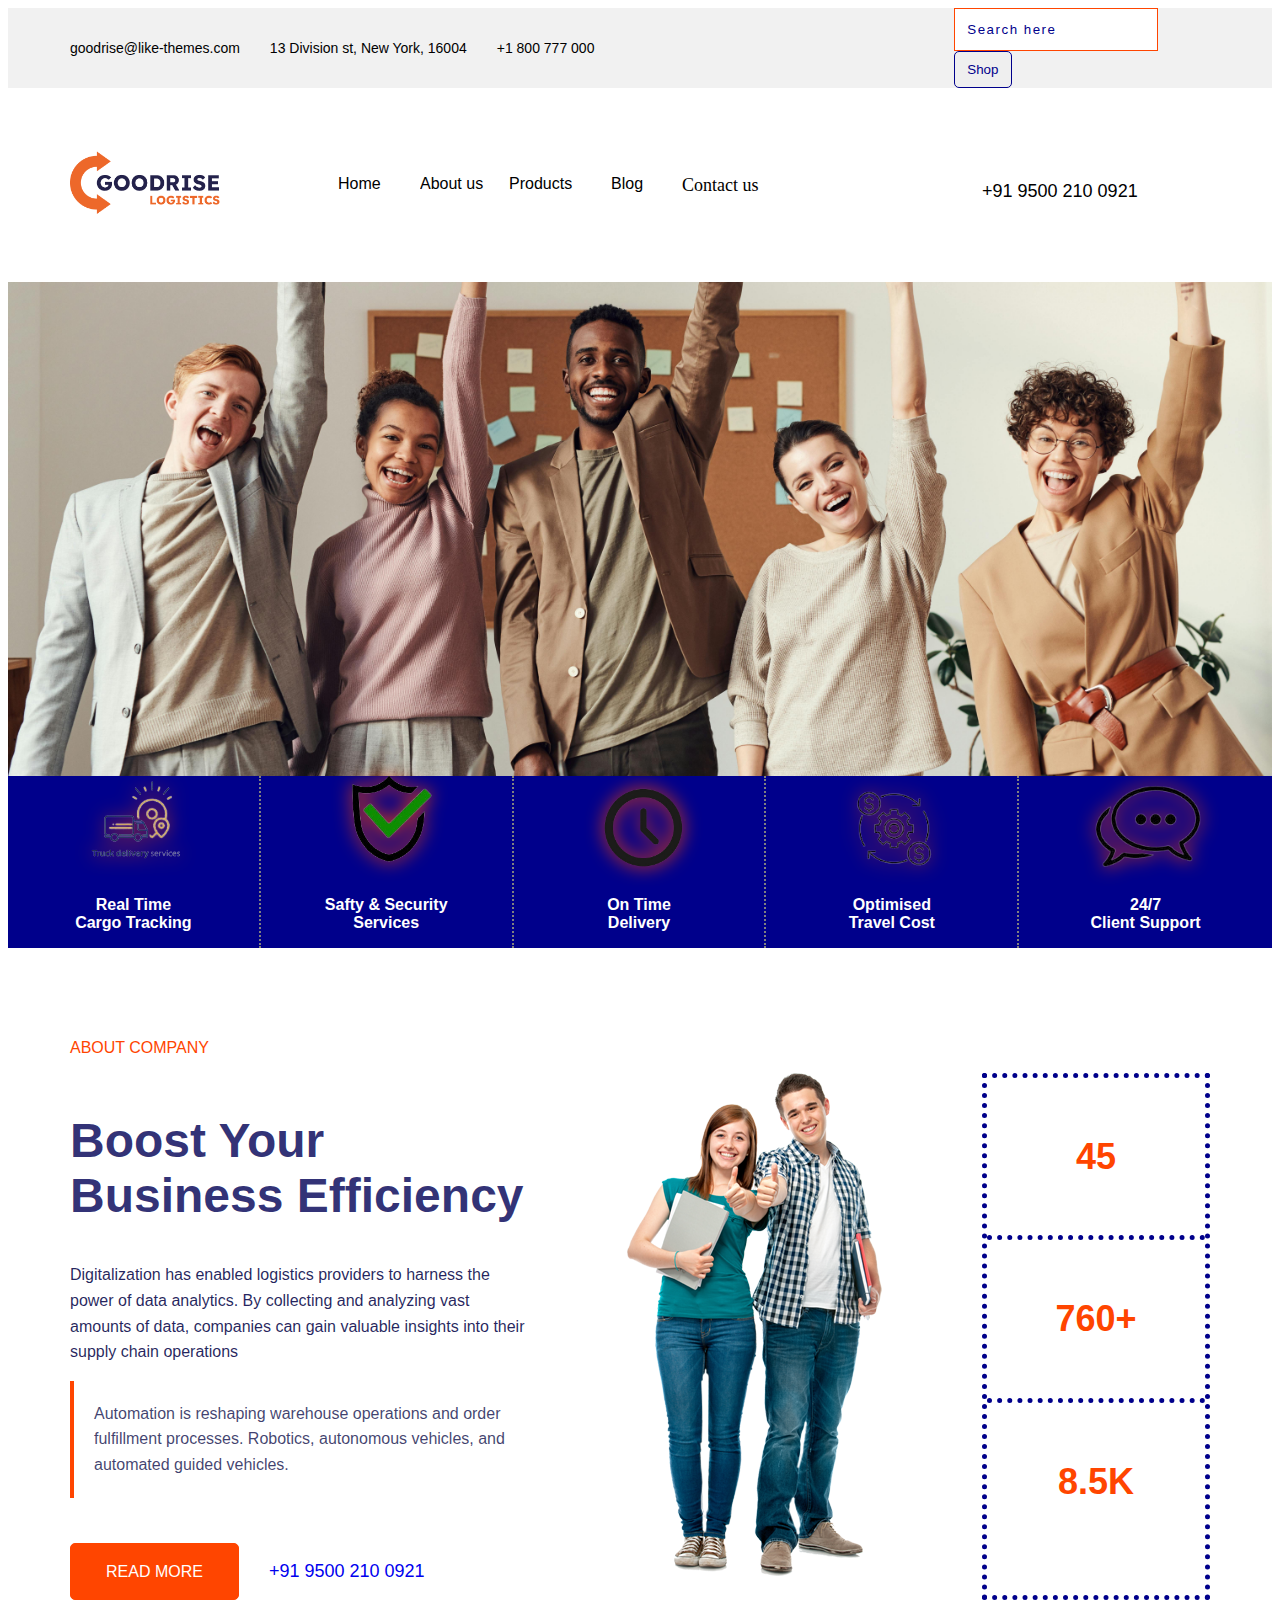
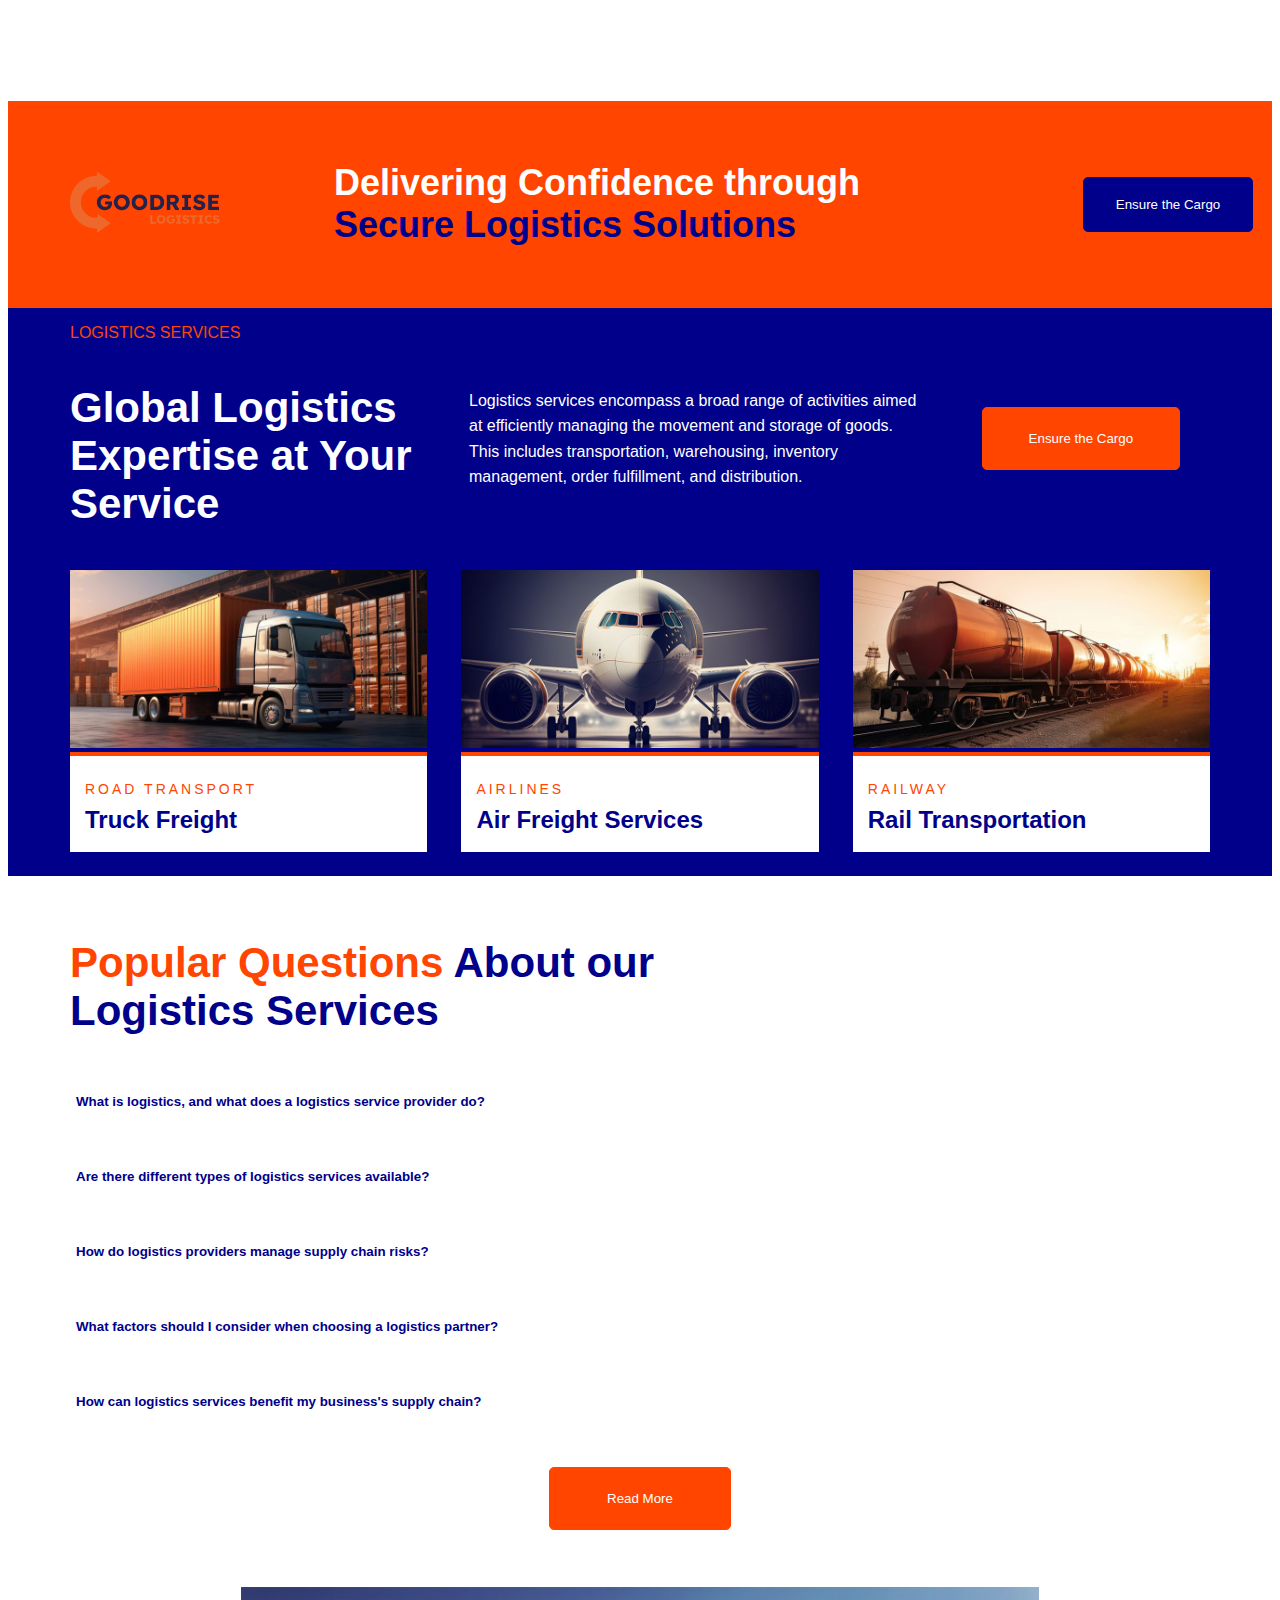
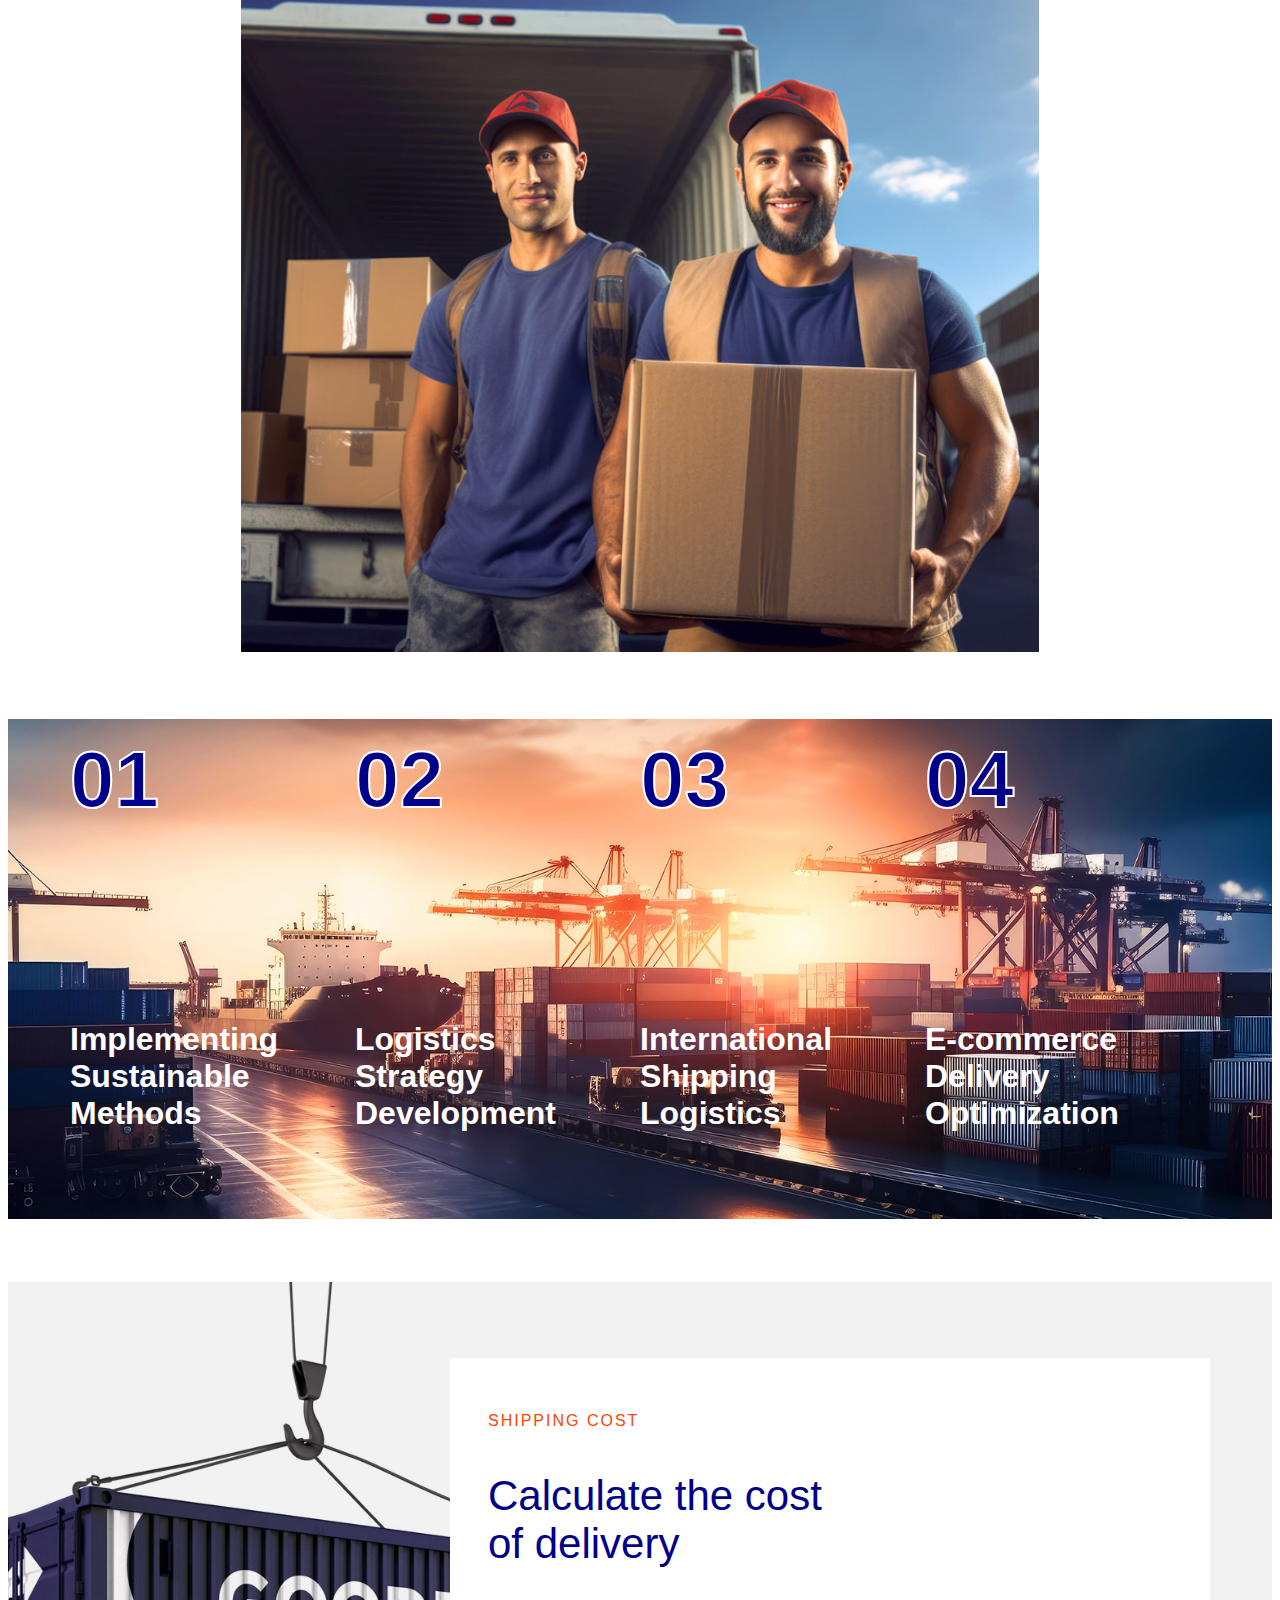
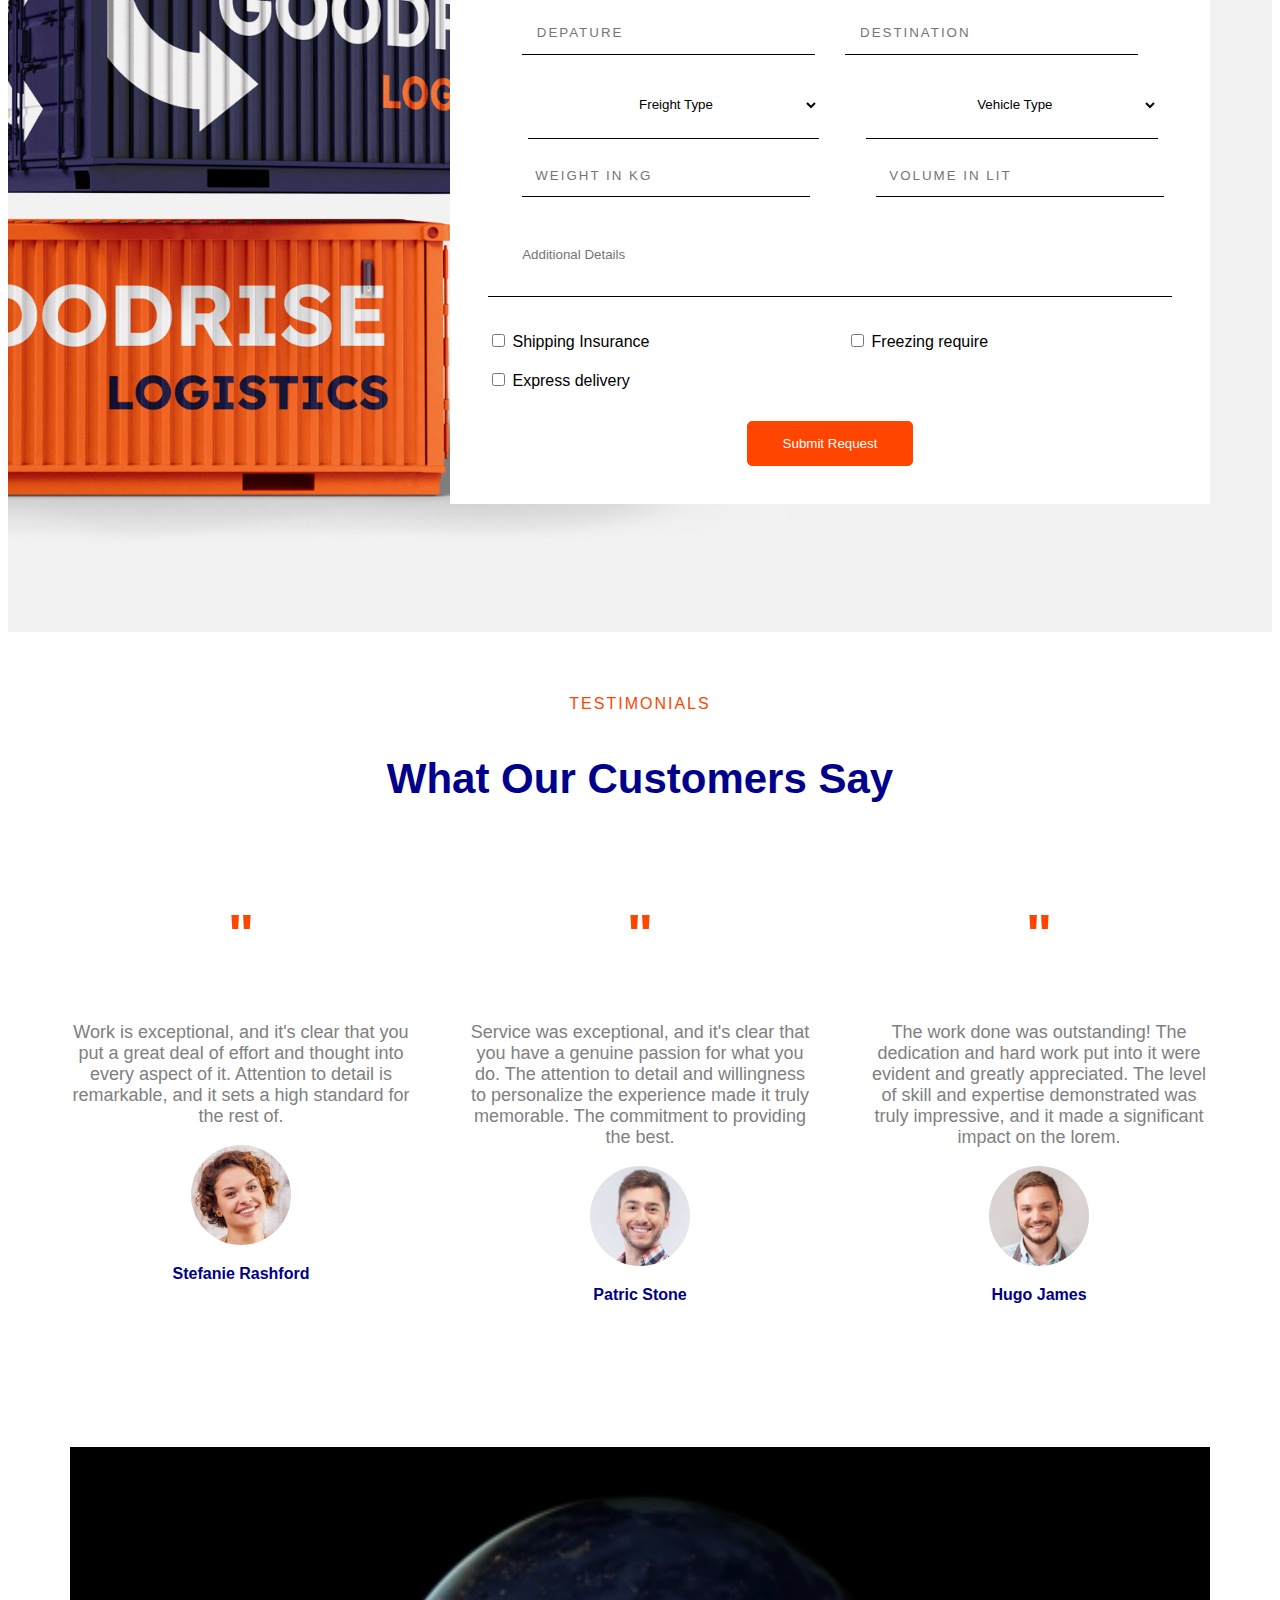
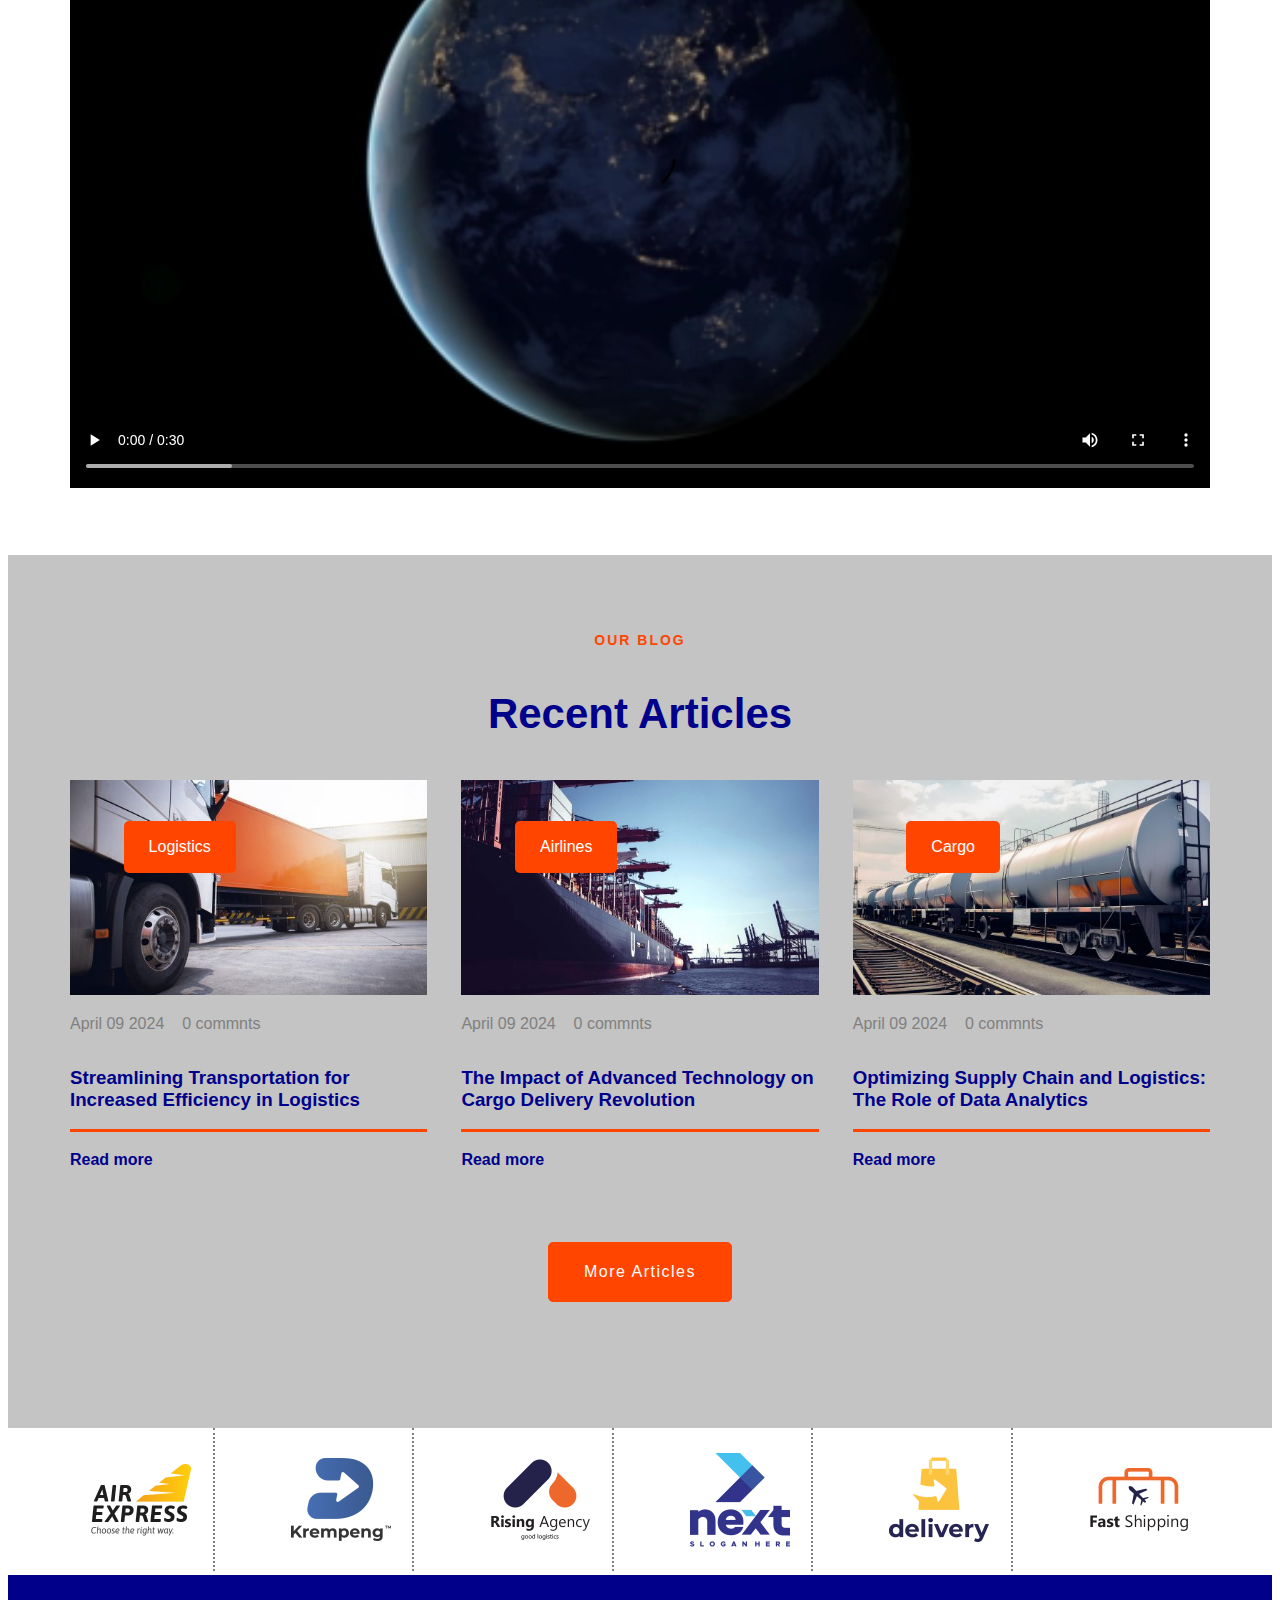
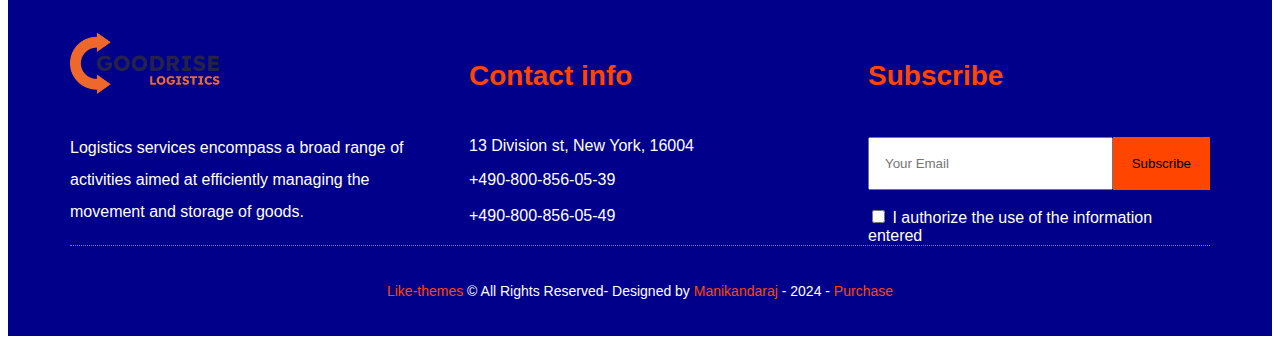
<file: proj 5 - Goods Arise/index.html>
<!DOCTYPE html>
<html lang="en">

<head>
    <meta charset="UTF-8">
    <meta name="viewport" content="width=device-width, initial-scale=1.0">
    <title>Good Arise</title>
    <!-- css linking -->
    <link rel="stylesheet" href="./Assest/css/home.css">
    <!-- fav icon -->
    <link rel="shortcut icon" href="./Assest/image/favicon/fav icon.png" type="image/x-icon">
    <!-- bootstrap link -->

</head>

<body>

    <!-- start of top nav links -->
    <div class="nav">
        <div class="container">
            <div class="nav-1">
                <div class="nav-1-inner-1">
                    <div class="nav-1-mail">
                        <a href="mailto:goodrise@like-themes.com">
                            <i class="fa-solid fa-envelope"></i>
                            goodrise@like-themes.com
                        </a>
                    </div>

                    <div class="nav-1-location">
                        <a href="https://www.google.com/maps" target="_blank">
                            <i class="fa-solid fa-location-pin"></i>
                            <span>13 Division st, New York, 16004 </span>
                        </a>
                    </div>

                    <div class="nav-1-phone">
                        <a href="tel:+1 800 777 000">
                            <i class="fa-solid fa-phone"></i>
                            <span>+1 800 777 000 </span>
                        </a>
                    </div>
                </div>

                <div class="nav-1-inner-2">
                    <div class="nav-1-icons">
                        <form action="">
                            <input type="search" placeholder="Search here">
                            <button type="submit" class="nav-1-submit">Shop</button>
                        </form>
                    </div>
                </div>
            </div>
        </div>
    </div>
    <!-- end of top nav links -->

    <!-- start of navbar and logo -->
    <!-- logo -->
    <div class="navbarandlogo">
        <div class="container">
            <div class="navbarandlogo-inner">
                <div class="logo">
                    <img src="./Assest/image/logo/logo.png" alt="">
                </div>

                <div class="navbar">
                    <div class="navbar-inner">
                        <button class="navbar-toggle" id="navbar-toggle">
                            <span class="toggle-icon"></span>
                            <span class="toggle-icon"></span>
                            <span class="toggle-icon"></span>
                        </button>
                        <ul class="navbar-menu" id="navbar-menu">
                            <li>
                                <select name="home" id="" class="home">
                                    <option value="" disabled selected><a href="#" class="nav-item">Home</a></option>
                                    <option value="Home 1"><a href="#">Home 1</a></option>
                                    <option value="Home 2"> <a href="#">Home 2</a></option>
                                    <option value="Home 3"> <a href="#">Home 3</a></option>
                                </select>
                            </li>
                
                            <li>
                                <select name="aboutus" id="" class="aboutus">
                                    <option value="" disabled selected><a href="#" class="nav-item">About us</a></option>
                                    <option value="About 1"><a href="#">About 1</a></option>
                                    <option value="About 2"> <a href="#">About 2</a></option>
                                    <option value="About 3"> <a href="#">About 3</a></option>
                                </select>
                            </li>
                
                            <li>
                                <select name="products" id="" class="products">
                                    <option value="" disabled selected><a href="#" class="nav-item">Products</a></option>
                                    <option value="products 1"><a href="#">Products 1</a></option>
                                    <option value="products 2"> <a href="#">Products 2</a></option>
                                    <option value="products 3"> <a href="#">Products 3</a></option>
                                </select>
                            </li>
                
                            <li>
                                <select name="blog" id="" class="blog1">
                                    <option value="" disabled selected><a href="#" class="nav-item">Blog</a></option>
                                    <option value="products 1"><a href="#">Blog 1</a></option>
                                    <option value="products 2"> <a href="#">Blog 2</a> </option>
                                    <option value="products 3"> <a href="#">Blog 3</a> </option>
                                </select>
                            </li>
                
                            <li>
                                <a href="#" class="nav-item">Contact us</a>
                            </li>
                        </ul>
                    </div>
                </div>
                

                <div class="navbar-contact">
                    <a href="tel:+91 9 500 210 09 21">+91 9500 210 0921</a>
                </div>
            </div>
        </div>
    </div>
    <!-- end of navbar and logo -->

    <!-- start of banner -->
    <div class="banner">
        <div class="container-fluid">
            <div class="banner-inner">
                <img src="./Assest/image/banner/banner3.jpg" alt="">

                <div class="banner-position">
                    <div class="banner-position-inner">
                        <div class="banner-position-inner-1 bor-right">
                            <img src="./Assest/image/banner/banner-tracking.png" alt="" class="">
                            <p>Real Time <br> Cargo Tracking</p>
                        </div>

                        <div class="banner-position-inner-1 bor-right">
                            <img src="./Assest/image/banner/banner-safety.png" alt="" class="">
                            <p>Safty & Security <br> Services</p>
                        </div>

                        <div class="banner-position-inner-1 bor-right">
                            <img src="./Assest/image/banner/banner-time.png" alt="" class="">
                            <p >On Time<br> Delivery</p>
                        </div>

                        <div class="banner-position-inner-1 bor-right">
                            <img src="./Assest/image/banner/banner-travelcost.png" alt="" class="">    
                            <p > Optimised   <br> Travel Cost</p>
                        </div>

                        <div class="banner-position-inner-1 banner-img-5">
                            <img src="./Assest/image/banner/banner-clientsupport.png" alt="">
                            <p > 24/7  <br> Client Support </p>
                        </div>

                       
                        
                    </div>
                </div>
            </div>
        </div>
    </div>
    <!-- end of banner -->

    <!-- start of About -->
    <div class="about">
        <div class="container">
            <p class="abt-title">About Company</p>
            <div class="about-inner">
                <div class="about-inner-1">
                    <h2 class="about-1-heading">Boost Your Business Efficiency</h2>
                    <p class="about-1-cont-1">Digitalization has enabled logistics providers to harness the power of
                        data analytics. By collecting and analyzing vast amounts of data, companies can gain valuable
                        insights into their supply chain operations</p>

                    <p class="about-1-cont-2">Automation is reshaping warehouse operations and order fulfillment
                        processes. Robotics, autonomous vehicles, and automated guided vehicles.</p>

                    <div class="abt-1-btn">
                        <button type="submit"> read more </button>
                        <p><a href="tel:+91 9 500 210 09 21">+91 9500 210 0921</a> </p>
                    </div>

                </div>

                <div class="about-inner-2">
                    <img src="./Assest/image/about/training-thumb.png" alt="">
                </div>

                <div class="about-inner-3">
                    <div class="abt-3-num1">
                        <p class="abt-num-1">45</p>
                    </div>

                    <div class="abt-3-num2">
                        <p class="abt-num-2">760+</p>
                    </div>

                    <div class="abt-3-num3">
                        <p class="abt-num-3">8.5K</p>
                    </div>
                </div>

            </div>
        </div>
    </div>
    <!-- end of About -->

    <!-- start of services -->
    <!-- service banner -->

    <div class="service-banner">
        <div class="container">
            <div class="service-banner-inner">
                <div class="service-banner-inner1">
                    <img src="./Assest/image/logo/logo.png" alt="">
                </div>

                <div class="service-banner-inner2">
                    <h3>Delivering Confidence through <br>
                        <span>Secure Logistics Solutions</span>
                    </h3>
                </div>

                <div class="service-banner-inner3">
                    <button type="submit" class="service-banner-btn">Ensure the Cargo</button>
                </div>

            </div>
        </div>
    </div>

    <!-- service -->
    <div class="service">
        <div class="container">
            <div class="service-inner">
                <div class="service-inner-1">
                    <p class="title">logistics services</p>
                    <h3>Global Logistics Expertise at Your Service</h3>
                </div>

                <div class="service-inner-2">
                    <p> Logistics services encompass a broad range of activities aimed at efficiently managing the
                        movement and storage of goods. This includes transportation, warehousing, inventory management,
                        order fulfillment, and distribution. </p>
                </div>

                <div class="service-inner-3">
                    <button type="submit" class="service-btn">Ensure the Cargo</button>
                </div>
            </div>
        </div>

        <div class="service-img">
            <div class="container">
                <div class="service-img-inner">
                    <div class="service-img-1">
                        <img src="./Assest/image/service/serv_01.jpg" alt="">

                        <div class="service-img-content">
                            <p>Road transport</p>
                            <a href="#">
                                <h3>truck freight</h3>
                            </a>
                        </div>
                    </div>

                    <div class="service-img-2">
                        <img src="./Assest/image/service/serv_02.jpg" alt="">

                        <div class="service-img-content">
                            <p>Airlines</p>
                            <a href="#">
                                <h3>air freight services</h3>
                            </a>
                        </div>
                    </div>

                    <div class="service-img-3">
                        <img src="./Assest/image/service/serv_03.jpg" alt="">

                        <div class="service-img-content">
                            <p>Railway</p>
                            <a href="#">
                                <h3>rail transportation</h3>
                            </a>
                        </div>
                    </div>
                </div>
            </div>
        </div>
    </div>
    <!-- end of services -->

    <!-- start of Logistics -->
    <div class="logistics">
        <div class="container">
            <div class="logistics-inner">
                <h3>
                    <span>Popular Questions</span> About our <br> Logistics Services
                </h3>

                <div class="logistics-qn">
                    <div class="question">
                        <button class="qn">
                            What is logistics, and what does a logistics service provider do?
                        </button>
                        <p class="ans">Sed tincidunt lacus risus, eget suscipit sapien feugiat ac. Maecenas vitae
                            accumsan odio, at venenatis libero. Suspendisse viverra placerat eros in <br> venenatis.</p>
                    </div>

                    <div class="question">
                        <button class="qn">
                            Are there different types of logistics services available?
                        </button>
                        <p class="ans">Sed tincidunt lacus risus, eget suscipit sapien feugiat ac. Maecenas vitae
                            accumsan odio, at venenatis libero. Suspendisse viverra placerat eros in <br> venenatis.</p>
                    </div>

                    <div class="question">
                        <button class="qn">
                            How do logistics providers manage supply chain risks?
                        </button>
                        <p class="ans">Sed tincidunt lacus risus, eget suscipit sapien feugiat ac. Maecenas vitae
                            accumsan odio, at venenatis libero. Suspendisse viverra placerat eros in <br> venenatis.</p>
                    </div>

                    <div class="question">
                        <button class="qn">
                            What factors should I consider when choosing a logistics partner?
                        </button>
                        <p class="ans">Sed tincidunt lacus risus, eget suscipit sapien feugiat ac. Maecenas vitae
                            accumsan odio, at venenatis libero. Suspendisse viverra placerat eros in <br> venenatis.</p>
                    </div>

                    <div class="question">
                        <button class="qn">
                            How can logistics services benefit my business's supply chain?
                        </button>
                        <p class="ans">Sed tincidunt lacus risus, eget suscipit sapien feugiat ac. Maecenas vitae
                            accumsan odio, at venenatis libero. Suspendisse viverra placerat eros in <br> venenatis.</p>
                    </div>


                </div>

                <div class="logistics-button">
                    <button type="submit" class="logistics-btn">Read More</button>
                </div>

                <div class="logistics-img">
                    <img src="./Assest/image/logistics/faq.jpg" alt="">
                </div>
            </div>
        </div>

        <!-- carousel -->
        <div class="logistics-carousel">
            <div class="container">
                <div class="logistics-caro-inner">
                    <div class="logistics-caro-inner-1">
                        <div class="logist-bg">
                            <div class="logist-inner-number">
                                <p>01</p>
                            </div>

                            <div class="logist-carousel-content">
                                <a href="#">
                                    <h4 class="lte-header">Implementing<br>Sustainable<br>Methods</h4>
                                </a>
                            </div>
                        </div>
                    </div>

                    <div class="logistics-caro-inner-2">
                        <div class="logist-inner-number">
                            <p>02</p>
                        </div>

                        <div class="logist-carousel-content">
                            <a href="#">
                                <h4 class="lte-header">Logistics<br>Strategy<br>Development</h4>
                            </a>
                        </div>
                    </div>

                    <div class="logistics-caro-inner-3">
                        <div class="logist-inner-number">
                            <p>03</p>
                        </div>

                        <div class="logist-carousel-content">
                            <a href="#">
                                <h4 class="lte-header">International<br>Shipping<br>Logistics</h4>
                            </a>
                        </div>
                    </div>

                    <div class="logistics-caro-inner-4">
                        <div class="logist-inner-number">
                            <p>04</p>
                        </div>

                        <div class="logist-carousel-content">
                            <a href="#">
                                <h4 class="lte-header">E-commerce<br>Delivery<br>Optimization</h4>
                            </a>
                        </div>
                    </div>
                </div>
            </div>
        </div>
    </div>
    <!-- end of Logistics -->

    <!-- start of cost -->
    <div class="cost">
        <div class="container">
            <div class="cost-inner">
                <div class="cost-inner-1"></div>
                <div class="cost-inner-2">
                    <div class="cost-inner-content">
                        <p class="title">shipping cost</p>
                        <h3>Calculate the cost <br>
                            of delivery</h3>
                        <div class="cost-form">
                            <form action="">
                                <div class="input-text-1">
                                    <input type="text" id="" placeholder="Depature">
                                    <input type="text" id="" placeholder="Destination">
                                </div>

                                <div class="select-option">
                                    <ul>
                                        <li>
                                            <select name="freight" id="" class="freight-type">
                                                <option value="Freight Type" selected><a href="#"
                                                        class="nav-item">Freight Type</a>
                                                </option>
                                                <option value="freight 1"><a href="#">freight 1</a></option>
                                                <option value="freight 2"> <a href="#">freight 2</a></option>
                                                <option value="freight 3"> <a href="#">freight 3</a></option>
                                            </select>
                                        </li>

                                        <li>
                                            <select name="vehicle" id="" class="vehicle-type">
                                                <option value="vehicle" selected><a href="#" class="nav-item">Vehicle
                                                        Type</a>
                                                </option>
                                                <option value="vehicle 1"><a href="#">Vehicle 1</a></option>
                                                <option value="vehicle 2"> <a href="#">Vehicle 2</a></option>
                                                <option value="vehicle 3"> <a href="#">Vehicle 3</a></option>
                                            </select>
                                        </li>
                                    </ul>


                                </div>

                                <div class="input-text-2">
                                    <input type="text" id="" placeholder="Weight in kg">
                                    <input type="text" id="" placeholder="Volume in lit">
                                </div>

                                <div class="input-text-3">
                                    <input type="text" id="" placeholder="Additional Details">
                                </div>

                                <div class="input-check">
                                    <div class="input-check-1">
                                        <input type="checkbox" name="shipping-ins" id="">
                                        <label for="shipping-ins">Shipping Insurance</label>
                                    </div>

                                    <div class="input-check-2">
                                        <input type="checkbox" name="freezing" id="">
                                        <label for="freezing">Freezing require</label>
                                    </div>

                                    <div class="input-check-3">
                                        <input type="checkbox" name="express" id="">
                                        <label for="express">Express delivery</label>
                                    </div>
                                </div>

                                <div class="cost-submit">
                                    <button type="submit" class="cost-submit-btn">Submit Request</button>
                                </div>

                            </form>
                        </div>
                    </div>
                </div>
            </div>


        </div>
    </div>
    <!-- end of cost -->


    <!--start of  Testimonials -->
    <div class="testimonials">
        <div class="container">
            <div class="testimonial-inner-1">
                <p class="title">Testimonials</p>
                <h3>What Our Customers Say</h3>
            </div>

            <div class="testimonial-inner-2">
                <div class="testimonial-content">
                    <div class="quote">
                        <p>"</p>
                    </div>

                    <div class="testi-cont-inner">
                        <p class="testi-cont">Work is exceptional, and it's clear that you put a great deal of effort
                            and thought into every aspect of it. Attention to detail is remarkable, and it sets a high
                            standard for the rest of.</p>
                        <div class="testi-cont-img">
                            <img src="./Assest/image/testimonial/testimonial-author-1.jpg" alt="">
                            <p class="testi-author"> Stefanie Rashford</p>
                        </div>
                    </div>
                </div>

                <div class="testimonial-content">
                    <div class="quote">
                        <p>"</p>
                    </div>

                    <div class="testi-cont-inner">
                        <p class="testi-cont">Service was exceptional, and it's clear that you have a genuine passion
                            for what you do. The attention to detail and willingness to personalize the experience made
                            it truly memorable. The commitment to providing the best.</p>
                        <div class="testi-cont-img">
                            <img src="./Assest/image/testimonial/testimonial-author-2.jpg" alt="">
                            <p class="testi-author">Patric Stone</p>
                        </div>
                    </div>
                </div>

                <div class="testimonial-content">
                    <div class="quote">
                        <p>"</p>
                    </div>

                    <div class="testi-cont-inner">
                        <p class="testi-cont">The work done was outstanding! The dedication and hard work put into it
                            were evident and greatly appreciated. The level of skill and expertise demonstrated was
                            truly impressive, and it made a significant impact on the lorem.</p>
                        <div class="testi-cont-img">
                            <img src="./Assest/image/testimonial/testimonial-author-3.jpg" alt="">
                            <p class="testi-author">Hugo James</p>
                        </div>
                    </div>
                </div>
            </div>
        </div>
    </div>
    <!-- end of Testimonials -->

    <!--start of video -->
    <div class="video">
        <div class="container">
            <div class="video-inner">
                <video src="./Assest/image/video/video.mp4" controls></video>
            </div>
        </div>
    </div>
    <!-- end of video -->

    <!-- start of blog -->
    <div class="blog">
        <div class="container">
            <div class="blog-inner">
                <div class="blog-inner-1">
                    <p class="title">our blog</p>
                    <h3>Recent Articles</h3>

                </div>

                <div class="blog-inner-2">
                    <div class="blog-img">
                        <img src="./Assest/image/blog/blog_01.jpg" alt="">
                        <div class="blog-position">
                            <p>Logistics</p>
                        </div>

                        <div class="blog-date-comm">
                            <p>April 09 2024</p>
                            <p>0 commnts</p>
                        </div>

                        <div class="blog-img-cont">
                            <h3> Streamlining Transportation for Increased Efficiency in Logistics </h3>
                        </div>

                        <div class="blog-read">
                            <p>Read more</p>
                        </div>
                    </div>

                    <div class="blog-img">
                        <img src="./Assest/image/blog/blog_02.jpg" alt="">
                        <div class="blog-position">
                            <p>Airlines</p>
                        </div>

                        <div class="blog-date-comm">
                            <p>April 09 2024</p>
                            <p>0 commnts</p>
                        </div>

                        <div class="blog-img-cont">
                            <h3>The Impact of Advanced Technology on Cargo Delivery Revolution </h3>
                        </div>

                        <div class="blog-read">
                            <p>Read more</p>
                        </div>
                    </div>

                    <div class="blog-img">
                        <img src="./Assest/image/blog/blog_03.jpg" alt="">
                        <div class="blog-position">
                            <p>Cargo</p>
                        </div>

                        <div class="blog-date-comm">
                            <p>April 09 2024</p>
                            <p>0 commnts</p>
                        </div>

                        <div class="blog-img-cont">
                            <h3> Optimizing Supply Chain and Logistics: The Role of Data Analytics </h3>
                        </div>

                        <div class="blog-read">
                            <p>Read more</p>
                        </div>
                    </div>
                </div>
                <div class="blog-submit">
                    <button type="submit" class="blog-submit-btn">More Articles</button>
                </div>
            </div>
        </div>
    </div>
    <!-- end of blog -->

    <!--start of footer -->
    <div class="footer">
        <div class="container">
            <div class="footer-inner">

                <div class="footer-1">
                    <div class="foo-img">
                        <a href=""><img src="./Assest/image/footer/logo_01.png" alt=""></a> 
                    </div>

                    <div class="foo-img">
                        <a href=""><img src="./Assest/image/footer/logo_02.png" alt=""></a> 
                    </div>

                    <div class="foo-img">
                        <a href=""><img src="./Assest/image/footer/logo_03.png" alt=""></a> 
                    </div> 

                    <div class="foo-img">
                        <a href=""><img src="./Assest/image/footer/logo_04.png" alt=""></a> 
                    </div>

                    <div class="foo-img">
                        <a href=""><img src="./Assest/image/footer/logo_05.png" alt=""></a> 
                    </div>

                    <div class="foo-img">
                     <a href=""><img src="./Assest/image/footer/logo_06.png" alt="" class="foo-img-6"></a> 
                    </div>

                </div>
            </div>
        </div>

        <div class="footer-2">
            <div class="container">
                <div class="footer-2-inner">
                    <div class="foo-2-logo">
                        <div class="foo-2-img">
                            <img src="./Assest/image/logo/logo.png" alt="">
                        </div>
                        <div class="foo-2-logo-cont">
                            <p>Logistics services encompass a broad range of activities aimed at efficiently managing
                                the movement and storage of goods.</p>
                        </div>
                    </div>

                    <div class="foo-2-contact">
                        <h3>
                            Contact info
                        </h3>

                        <p class="foo-addr"> 13 Division st, New York, 16004</p>
                        <a href="tel:+490-800-856-05-39" class="foo-link">+490-800-856-05-39</a> <br><br>
                        <a href="tel:+490-800-856-05-49" class="foo-link"> +490-800-856-05-49</a>
                    </div>

                    <div class="foo-2-subscribe">
                        <h3>Subscribe</h3>
                        <div class="foo-2-input-subs">
                         
                                <form action="" class="subs-form1">
                                    <input type="email" name="email-subs" id="" placeholder="Your Email" class="foo-2-input" required>
                                    <button type="submit" class="foo-subs" for="email-subs">Subscribe</button>
                                </form>
                         
                          
                            <form action="">
                                <input type="checkbox" name="authorise" id="" class="authorise-check"> 
                                <label for="authorise">I authorize the use of the information entered</label>
                            </form>
                        </div>                                             
                    </div>
                </div>

                <div class="copyrights">
                    <div class="copy-inner">
                        <p>
                          <span> Like-themes</span>  © All Rights Reserved- Designed by <span>Manikandaraj</span> - 2024 - <span>Purchase</span>	
                            </p>
                    </div>
                </div>
            </div>
        </div>
    </div>
    <!-- end of footer -->
    <!-- js file linking -->
    <script src="./Assest/js/home.js"></script>
</body>

</html>
</file>
<file: proj 5 - Goods Arise/Assest/css/home.css>
::selection {
    background-color: orangered;
    color: #fff;
}

.container {
    padding-right: 10px;
    padding-left: 10px;
    margin-right: auto;
    margin-left: auto;
}

@media (max-width: 575.98px) {
    .container {
        max-width: 100%;
    }
}


@media (min-width: 576px) and (max-width: 767.98px) {
    .container {
        max-width: 540px;
    }
}


@media (min-width: 768px) and (max-width: 991.98px) {
    .container {
        max-width: 720px;
    }
}


@media (min-width: 992px) and (max-width: 1199.98px) {
    .container {
        max-width: 960px;
    }
}


@media (min-width: 1200px) {
    .container {
        max-width: 1140px;
    }
}

body {
    font-family: sans-serif;
}

a {
    text-decoration: none !important;
}

img {
    object-fit: cover;
}

/* ================================================nav top===================================================== */
.nav {
    background-color: rgba(128, 128, 128, 0.11);
}

.nav-1 {
    display: grid;
    grid-template-columns: 6fr 2fr;
    gap: 10%;
    align-items: center;
    font-size: 14px;
}

.nav-1-inner-1 {
    display: flex;
    gap: 30px;
}

.nav-1-inner-1 a {
    color: black;
    transition: 0.4s ease-in-out;
}

.nav-1-inner-1 a:hover {
    color: orangered !important;
}

.nav-1-icons input {
    padding: 5%;
    border: 1px solid orangered;
}

.nav-1-icons input::placeholder {
    color: darkblue;
    letter-spacing: 1.5px;
}

.nav-1-icons button {
    padding: 4% 5%;
    color: darkblue;
    border: 1px solid darkblue;
    transition: 0.4s ease-in-out;
    cursor: pointer;
    border-radius: 5px;
}

.nav-1-icons button:hover {
    background-color: orangered;
    color: white;
}

@media only screen and (min-width:315px) and (max-width:576px) {
    .nav-1 {
        display: flex;
        flex-direction: column;
        align-items: normal;
        row-gap: 20px;
        padding-top: 5%;
        padding-bottom: 5%;
    }

    .nav-1-inner-1 {
        flex-direction: column;
        text-align: left;
    }

    .nav-1-icons form {
        display: flex;
        gap: 15px;
        /* justify-content: space-between; */
    }
}

@media only screen and (min-width:576px) and (max-width:768px) {
    .nav-1 {
        display: grid;
        grid-template-columns: 1fr 1fr;
        align-items: center;
        padding-top: 5%;
        padding-bottom: 5%;
        justify-content: space-between;
    }

    .nav-1-inner-1 {
        display: grid;
        grid-template-columns: 1fr;
        align-items: normal;
    }

    .nav-1-icons form {
        display: flex;
        gap: 15px;
        /* justify-content: space-between; */
    }

}

@media only screen and (min-width:768px) and (max-width:992px) {
    .nav-1 {
        display: grid;
        grid-template-columns: 2fr 1fr;
        align-items: center;
        gap: 0;
        padding-top: 5%;
        padding-bottom: 5%;
        justify-content: space-between;
    }

    .nav-1-inner-1 {
        display: grid;
        grid-template-columns: 1fr;
        align-items: normal;
    }

    .nav-1-icons form {
        display: flex;
        gap: 15px;
        /* justify-content: space-between; */
    }

}

@media only screen and (min-width:992px) and (max-width:1200px) {
    .nav-1 {
        display: grid;
        grid-template-columns: 5fr 2fr;
    }

}

/* =============================================Navbar=========================================== */
.navbarandlogo {
    margin-top: 5%;
}

.navbarandlogo-inner {
    display: grid;
    grid-template-columns: 1fr 3fr 1fr;
    align-items: center;
}

.logo img {
    width: 150px;
    max-width: 100%;
}


.navbar-inner ul li {
    list-style-type: none;
}

.navbar-inner ul li a {
    text-decoration: none;
    color: black;
}

.navbar-inner select {
    background-color: #fff;
    font-size: 16px;
    cursor: pointer;
    appearance: none;
    border: none;
    transition: 0.3s ease-in-out;
}

.navbar-inner select:hover {
    color: orangered;
}

.navbar-inner select option a {
    color: orangered !important;
    transition: 0.3s ease-in-out;
}

.navbar-inner select option a:hover {
    color: red !important;
}

.nav-item {
    font-size: 18px;
    font-weight: 401;
    font-family: 'Times New Roman', Times, serif;
    transition: 0.3s ease-in-out;
}

.nav-item:hover {
    color: orangered !important;
}

.navbar-contact {
    padding-top: 6%;
}

.navbar-contact a {
    color: black;
    font-family: sans-serif;
    font-size: 18px;
    transition: 0.4s ease-in-out;
}

.navbar-contact a:hover {
    color: orangered;
}



/* ****************************toggle button************************************ */
.navbar {
    position: relative;
}

.navbar-toggle {
    cursor: pointer;
}

.navbar-inner ul {
    display: flex;
    gap: 25px;
}

.navbar-menu {
    display: none !important;
}

@media only screen and (max-width: 768px) {

    .navbarandlogo-inner {
        display: grid;
        grid-template-columns: 1fr;
        align-items: center;
        gap: 5%;
    }

    .navbar-menu.open {
        display: flex !important;
        flex-direction: column;
        position: absolute;
        top: 75%;
        left: 0%;
        background-color: #fff;
        border: 1px solid #ccc;
        z-index: 1;
        border-radius: 5%;
        justify-content: center;
        align-items: center;
        padding-top: 5%;
        padding-bottom: 5%;
    }

    .navbar-menu.open ul {
        padding-top: 10%;
    }

    .navbar-menu.open li {
        width: 100%;
        padding-right: 25%;
        padding-top: 10%;
    }

    .navbar-toggle {
        display: block;
        padding: 3%;
    }

    .toggle-icon {
        display: block;
        width: 30px;
        height: 2px;
        background-color: #333;
        margin: 6px 0;
    }


    /* Rotate the toggle icon to an X */
    .navbar-toggle.open .toggle-icon:nth-child(1) {
        transform: rotate(-45deg) translate(-5px, 6px);
    }

    .navbar-toggle.open .toggle-icon:nth-child(2) {
        opacity: 0;
    }

    .navbar-toggle.open .toggle-icon:nth-child(3) {
        transform: rotate(45deg) translate(-5px, -6px);
    }
}



@media only screen and (min-width:768px) and (max-width:992px) {
    .navbar-toggle {
        display: none !important;
    }

    .navbarandlogo-inner {
        display: grid;
        grid-template-columns: 1fr;

    }

    .navbar-menu {
        display: flex !important;
    }

}

@media only screen and (min-width:992px) {

    .navbar-toggle {
        display: none !important;
    }

    .navbar-menu {
        display: flex !important;
    }
}

/* ============================================banner=================================================================== */

.banner {
    margin-top: 5%;
}

.banner-inner img {
    width: 100%;
    height: 500px;
}

.banner-position-inner {
    display: grid;
    grid-template-columns: 1fr 1fr 1fr 1fr 1fr;
    align-items: center;
    text-align: center;
    background-color: darkblue;
}

.banner-inner {
    position: relative;
}

.banner-position {
    position: absolute;
    top: 98%;
    width: 100%;
}

.banner-position-inner img {
    width: 150px;
    height: 100px;
    max-width: 100%;
    padding-left: 5px;
    /* filter: sepia(100%) hue-rotate(20deg); */
    filter: drop-shadow(0 0 0.55rem orangered);
}

.banner-position-inner-1 p {
    color: white;
    font-weight: bold;
}

.bor-right {
    border-right: 2px dotted gray;
}

@media only screen and (min-width:315px) and (max-width:576px) {

    .banner {
        margin-top: 10%;
    }

    .banner-position-inner {
        display: grid;
        grid-template-columns: 1fr 1fr;
    }

    .banner-img-5 {
        width: 200% !important;
    }

}

@media only screen and (min-width:576px) and (max-width:768px) {}

@media only screen and (min-width:768px) and (max-width:992px) {}


/* =============================================About================================= */

.about {
    margin-top: 20%;
}

.about-inner {
    display: grid;
    grid-template-columns: 2fr 2fr 1fr;
}

.abt-title {
    color: orangered;
    text-transform: uppercase;
    font-size: 16px;
    font-family: sans-serif;
}

.about-1-heading {
    color: rgba(4, 4, 88, 0.824);
    font-size: 48px;
    font-family: sans-serif;
}

.about-1-cont-1 {
    color: rgba(6, 6, 73, 0.874);
    font: 13px;
    line-height: 1.6;
}

.about-1-cont-2 {
    color: rgba(2, 2, 65, 0.751);
    font-weight: 501;
    line-height: 1.6;
    padding: 20px;
    border-left: 4px solid orangered;
}

.abt-1-btn {
    display: flex;
    gap: 30px;
    margin-top: 10%;
}

.abt-1-btn button {
    padding: 15px 35px;
    background-color: orangered;
    border: 1px solid orangered;
    border-radius: 5px;
    color: white;
    text-transform: uppercase;
    font-size: 16px;
    cursor: pointer;
    transition: 0.4s ease-in-out;
}

.abt-1-btn button:hover {
    background-color: darkblue;
    border: 1px solid darkblue;
}

.about-inner-1 .abt-1-btn p {
    color: black !important;
    font-size: 18px !important;
    transition: 0.3s ease-in-out;

}

.about-inner-1 .abt-1-btn a {
    transition: 0.3s ease-in-out;
}

.about-inner-1 .abt-1-btn a:hover {
    color: orangered !important;
}

.about-inner-2 {
    text-align: center;
}

.about-inner-3 {
    text-align: center;
    border: 5px dotted darkblue;
    color: orangered;
    font-size: 36px;
    font-weight: bold;
}

.abt-3-num1 {
    border-bottom: 5px dotted darkblue;
    padding: 10%;
}

.abt-3-num2 {
    border-bottom: 5px dotted darkblue;
    padding: 10%;
}

.abt-3-num3 {
    padding: 10%;
}

@media only screen and (min-width:315px) and (max-width:576px) {



    .about {
        margin-top: 107%;
    }

    .about-inner {

        display: grid;
        grid-template-columns: 1fr;
    }

    .about-inner-3 {
        text-align: center;
    }

    .abt-1-btn {
        display: grid;
        text-align: center;
    }
}

@media only screen and (min-width:576px) and (max-width:768px) {

    .about {
        margin-top: 30%;
    }

    .about-inner {
        display: grid;
        grid-template-columns: 2fr 1fr;
        margin-top: 5%;
    }

    .abt-1-btn {
        display: grid;
        grid-template-columns: 1fr;
        text-align: center;
    }

    .about-inner-3 {
        display: grid;
        text-align: center;
    }
}

@media only screen and (min-width:768px) and (max-width:992px) {
    .abt-1-btn {
        display: grid;
        grid-template-columns: 1fr;
        text-align: center;
    }

}

/* =========================================service==================================================== */
.service-banner {
    margin-top: 8%;
    background-color: orangered;
    padding-top: 2%;
    padding-bottom: 2%;
}

.service-banner-inner {
    display: grid;
    grid-template-columns: 1fr 5fr 1fr;
    gap: 10%;
    align-items: center;
}

.service-banner-inner1 img {
    width: 150px;
}

.service-banner-inner2 h3 {
    font-size: 36px;
    color: white;
}

.service-banner-inner2 span {
    color: darkblue !important;
}

.service-banner-btn {
    padding: 15% 25%;
    white-space: nowrap;
    background-color: darkblue;
    color: white;
    border-radius: 5px;
    border: 1px solid darkblue;
    transition: 0.4s ease-in-out;
    cursor: pointer;
}

.service-banner-btn:hover {
    background-color: white;
    color: darkblue;
    border: 1px solid white;
}

.service {
    background-color: darkblue;
}

.service-inner {
    display: grid;
    grid-template-columns: 3fr 4fr 2fr;
    align-items: center;
    gap: 5%;
}

.service-inner-1 .title {
    color: orangered;
    text-transform: uppercase;
}

.service-inner-1 h3 {
    font-size: 42px;
    color: white;
}

.service-inner-2 p {
    font-size: 16px;
    color: white;
    line-height: 1.6;
}

.service-btn {
    padding: 10% 20%;
    white-space: nowrap;
    background-color: orangered;
    color: white;
    border-radius: 5px;
    border: 1px solid orangered;
    transition: 0.4s ease-in-out;
    cursor: pointer;
}

.service-btn:hover {
    background-color: white;
    color: darkblue;
    border: 1px solid white;
}

@media only screen and (min-width:315px) and (max-width:576px) {
    .service-banner-inner {
        display: grid;
        grid-template-columns: 1fr;
        gap: 0;
    }

    .service-banner-btn {
        padding: 6% 15%;
    }

    /* */
    .service-inner {
        display: grid;
        grid-template-columns: 1fr !important;
        gap: 0;
        padding-top: 5%;
        padding-bottom: 5%;
    }

    .service-btn {
        padding: 6% 15%;
    }

    /*  */

    .service-img-inner {
        display: grid !important;
        grid-template-columns: 1fr !important;
        gap: 0% !important;
    }
}

@media only screen and (min-width:576px) and (max-width:768px) {
    .service-banner-inner {
        display: grid;
        grid-template-columns: 1fr 2fr;
        gap: 0;
    }

    .service-banner-inner3 {
        text-align: center;
    }

    /* */
    .service-inner {
        display: grid;
        grid-template-columns: 1fr !important;
        gap: 0;
        padding-top: 5%;
        padding-bottom: 5%;
    }

    .service-btn {
        padding: 5% 15%
    }


    /*  */

    .service-img-inner {
        display: grid !important;
        grid-template-columns: 1fr !important;
        gap: 0% !important;
    }
}


@media only screen and (min-width:768px) and (max-width:992px) {
    .service-banner-inner {
        grid-template-columns: 1fr 5fr 3fr;
        gap: 5%;
    }

    /* */

    .service-inner {
        display: grid;
        grid-template-columns: 1fr 1fr !important;
        gap: 0;
        padding-top: 5%;
        padding-bottom: 5%;
    }
}

.service-img-inner {
    display: grid;
    grid-template-columns: 2fr 2fr 2fr;
    gap: 3%;

}

.service-img-1,
.service-img-2,
.service-img-3 {
    overflow: hidden;
    cursor: pointer;
}



.service-img-1 img,
.service-img-2 img,
.service-img-3 img {
    width: 100%;
    transition: 0.4s ease-in-out;
}

.service-img-1 img:hover,
.service-img-2 img:hover,
.service-img-3 img:hover {
    transform: scale(1.1);
}

.service-img-content {
    background-color: white;
    padding-top: 15px;
    border-top: 4px solid orangered;
}

.service-img-content p {
    color: orangered;
    text-transform: uppercase;
    letter-spacing: 3px;
    padding-left: 15px;
    margin-top: 10px;
    margin-bottom: -15px;
    font-size: 14px;
}

.service-img-content h3 {
    text-transform: capitalize;
    font-size: 24px;
    color: darkblue;
    padding-left: 15px;
    padding-bottom: 5%;
}

/* =============================================Logistics============================================ */

.logistics {
    margin-top: 5%;
}

.logistics-inner h3 {
    font-size: 42px;
    color: darkblue;
}

.logistics-inner h3 span {
    color: orangered;
}

.question {
    margin-top: 5%;
}

.logistics-qn .qn {
    color: darkblue;
    font-weight: bold;
    cursor: pointer;
    transition: 0.4s ease-in-out;
    border: none;
    background-color: white;
}

.logistics-qn .qn:hover {
    color: orangered;
}

.logistics-qn .ans {
    color: grey;
    display: none;
}

.logistics-qn .qn:focus+.ans {
    transition: 0.5s ease-in-out;
    display: block;
}

.logistics-button {
    margin-top: 5%;
    text-align: center;
}

.logistics-btn {
    padding: 2% 5%;
    white-space: nowrap;
    background-color: orangered;
    color: white;
    border-radius: 5px;
    border: 1px solid orangered;
    transition: 0.4s ease-in-out;
    cursor: pointer;
}

.logistics-btn:hover {
    background-color: darkblue;
    color: white;
    border: 1px solid white;
}

.logistics-img {
    margin-top: 5%;
    text-align: center;

}

.logistics-img img {
    width: 70%;
    max-width: 100%;
}

@media only screen and (min-width:315px) and (max-width:576px) {
    .logistics-inner br {
        display: none;
    }

    .logistics-img img {
        width: 100%;
        max-width: 100%;
    }

    /*  */
    .logistics-caro-inner {
        display: grid !important;
        grid-template-columns: 2fr 2fr !important;
        gap: 0;
    }

    .logist-inner-number {
        position: static !important;
    }

    .logist-carousel-content {
        position: static !important;
    }

    .logist-inner-number p {
        font-size: 36px !important;
        font-weight: 700 !important;
    }

    .logist-carousel-content h4 {
        font-size: 24px !important;
    }

}

@media only screen and (min-width:576px) and (max-width:768px) {

    /*  */
    .logistics-caro-inner {
        display: grid !important;
        grid-template-columns: 2fr 2fr !important;
        gap: 0;
    }

    .logist-inner-number {
        position: static !important;
    }

    .logist-carousel-content {
        position: static !important;
    }

    .logist-inner-number p {
        font-size: 36px !important;
        font-weight: 700 !important;
    }

    .logist-carousel-content h4 {
        font-size: 24px !important;
    }
}

@media only screen and (min-width:768px) and (max-width:992px) {
    .logist-inner-number {
        position: absolute !important;
        top: -6px !important;
    }

    .logist-inner-number p {
        font-size: 48px !important;
        font-weight: 700 !important;
    }

    .logist-carousel-content h4 {
        font-size: 24px !important;
    }
}

/* ************************************************************************** */

.logistics-carousel {
    margin-top: 5%;
}

.logistics-caro-inner {
    display: grid;
    grid-template-columns: 2fr 2fr 2fr 2fr;
    align-items: center;
}

.logist-inner-number p {
    font-size: 80px;
    color: darkblue;
    -webkit-text-stroke: 2px #ffffff;
    font-weight: 801;
}

.logistics-carousel {
    background-image: url(../image/logistics/promo_01.jpg);
    background-position: center;
    background-size: cover;
    height: 500px;
    background-repeat: no-repeat;
    margin-bottom: 5%;
}

.logistics-caro-inner-1,
.logistics-caro-inner-2,
.logistics-caro-inner-3,
.logistics-caro-inner-4 {
    position: relative;
    transition: 0.4s ease-in-out;
    /* background-color: blue; */
}

.logist-inner-number {
    position: absolute;
    top: -65px;
}

.logist-carousel-content {
    position: absolute;
    top: 260px;

}

/* .logist-bg {
    background-color: grey !important;
} */

.logist-carousel-content h4 {
    color: white;
    font-size: 32px;
    transition: 0.4s ease-in-out;

}

.logist-carousel-content h4:hover {
    color: orangered;
    font-size: 32px;

}


/* ========================cost================================================================== */

.cost {
    background-image: url(../image/cost/form-bg-1.jpg);
    margin-bottom: 5%;
    background-position: center;
    background-size: cover;
    background-repeat: no-repeat;
    height: 950px;
    max-width: 100%;
}

.cost .title {
    color: orangered;
    text-transform: uppercase;
    letter-spacing: 2px;
}

.cost-inner {
    display: grid;
    grid-template-columns: 1fr 2fr;
}

.cost-inner-2 {
    padding-top: 5%;
}

.cost-inner-content {
    padding: 5%;
    background-color: white;
    margin-top: 5%;
}

.cost-inner-content h3 {
    font-size: 42px;
    color: darkblue;
    font-weight: 501;
}

.cost-form .select-option ul {

    list-style: none;
    gap: 20%;
}

.cost-form select {
    background-color: white;
    border-bottom: 1px solid black;
    padding: 25px;
    border-top: none;
    border-right: none;
    border-left: none;
    cursor: pointer;
}


.input-text-1 {
    display: grid;
    grid-template-columns: 2fr 2fr;
    gap: 5%;
    padding-left: 5%;
    padding-right: 5%;
}

.input-text-1 input {
    border-bottom: 1px solid black;
    border-left: none;
    border-right: none;
    border-top: none;
    padding: 5%;
}

.input-text-1 input::placeholder {
    text-transform: uppercase;
    letter-spacing: 2px;
    padding-bottom: 5%;
}

input:focus {
    box-sizing: none;
    outline: none;
}

.cost-form .select-option ul {
    display: grid;
    grid-template-columns: 2fr 2fr;
    gap: 5%;
}

.cost-form .select-option .nav-item {
    color: grey;
}

.cost-form .select-option ul li select {
    padding-left: 35%;
    padding-right: 29%;
}

.input-text-2 {
    display: grid;
    grid-template-columns: 2fr 2fr;
    gap: 15%;
    padding-left: 5%;
    padding-right: 5%;
}

.input-text-2 input {
    border-bottom: 1px solid black;
    border-left: none;
    border-right: none;
    border-top: none;
    padding: 5%;
    width: 100%;
}

.input-text-2 input::placeholder {
    text-transform: uppercase;
    letter-spacing: 2px;

}

.input-text-3 {
    margin-top: 15px;
    width: 100%;
}

.input-text-3 input {
    border-bottom: 1px solid black;
    border-left: none;
    border-right: none;
    border-top: none;
    padding: 5%;
    max-width: 100%;
    width: 90%;
}

.input-check {
    margin-top: 5%;
    display: grid;
    grid-template-columns: 2fr 2fr;
    gap: 5%;
}

.input-check-3 {
    margin-top: 5%;
}

.cost-submit {
    margin-top: 5%;
    text-align: center;
}

.cost-submit-btn {
    padding: 2% 5%;
    background-color: orangered;
    color: white;
    border: 1px solid orangered;
    border-radius: 5px;
    transition: 0.4s ease-in-out;
    cursor: pointer;
}

.cost-submit-btn:hover {
    background-color: darkblue;
    border: 1px solid darkblue;
}

@media only screen and (min-width:315px) and (max-width:576px) {
    .cost-inner-content br {
        display: none;
    }

    .cost-inner {
        display: block;
    }

    .cost-inner-1 {
        display: none;
    }

    /*  */
    .input-text-1 {
        display: grid;
        grid-template-columns: 1fr !important;
    }

    .select-option ul {
        display: grid;
        grid-template-columns: 1fr !important;
        padding: 0 !important;
    }

    .input-text-2 {
        display: grid;
        grid-template-columns: 1fr !important;
    }

    .input-check {
        display: grid;
        grid-template-columns: 1fr !important;
    }

    .input-check-3 {
        margin-top: 0%;
    }

    .cost-submit {
        margin-top: 10%;
    }
}

@media only screen and (min-width:576px) and (max-width:768px) {

    .cost-form .select-option ul li {
        padding-left: 5%;
    }

    .cost-form .select-option ul li select {
        padding-left: 0%;
        padding-right: 0%;
        width: 95%;
    }

    /*  */
    .input-text-1 {
        display: grid;
        grid-template-columns: 1fr !important;
    }

    .select-option ul {
        display: grid;
        grid-template-columns: 1fr !important;
        padding: 0 !important;
    }

    .input-text-2 {
        display: grid;
        grid-template-columns: 1fr !important;
    }

    .input-text-2 input {
        width: 96%;
    }

    .input-check {
        display: grid;
        grid-template-columns: 1fr !important;
    }

    .input-check-3 {
        margin-top: 0%;
    }

    .cost-submit {
        margin-top: 10%;
    }
}

@media only screen and (min-width:768px) and (max-width:992px) {

    .cost-inner-2 {
        padding-top: 2%;
    }

    /*  */

    .cost-form .select-option ul li {
        padding-left: 5%;
    }

    .cost-form .select-option ul li select {
        padding-left: 0%;
        padding-right: 0%;
        width: 100%;
    }

    /*  */
    .input-text-1 {
        display: grid;
        grid-template-columns: 1fr !important;
    }

    .select-option ul {
        display: grid;
        grid-template-columns: 1fr !important;
        padding: 0 !important;
    }

    .input-text-2 {
        display: grid;
        grid-template-columns: 1fr !important;
    }


    .input-check {
        display: grid;
        grid-template-columns: 1fr !important;
    }

    .input-text-3 {
        margin-top: 25px;
    }

    .input-check-3 {
        margin-top: 0%;
    }

    .cost-submit {
        margin-top: 10%;
    }

}

/* ========================================testimonials================================================== */
.testimonials {
    margin-top: 5%;
}

.testimonial-inner-1 {
    text-align: center;
}

.testimonial-inner-1 p {
    color: orangered;
    letter-spacing: 2px;
    text-transform: uppercase;
}

.testimonial-inner-1 h3 {
    font-size: 42px;
    color: darkblue;
}

.testimonial-inner-2 .quote {
    color: orangered;
    font-size: 56px;
    font-weight: bold;
}

.testimonial-inner-2 {
    display: grid;
    grid-template-columns: 2fr 2fr 2fr;
    gap: 5%;
}

.testimonial-content {
    text-align: center;
}


.testi-cont {
    color: grey;
    font-size: 18px;
}

.testi-cont-img img {
    border-radius: 50%;
    width: 100px;
}

.testi-author {
    color: darkblue;
    font-size: 16px;
    font-weight: bold;
}

@media only screen and (min-width:315px) and (max-width:576px) {
    .testimonial-inner-2 {
        display: grid;
        grid-template-columns: 1fr !important;
        padding-bottom: 45%;
    }
}

@media only screen and (min-width:576px) and (max-width:768px) {
    .testimonial-inner-2 {
        display: grid;
        grid-template-columns: 1fr !important;
        padding-bottom: 30%;
    }
}

@media only screen and (min-width:768px) and (max-width:992px) {}

/* ==============================video================================================= */
.video {
    margin-top: 10%;
    margin-bottom: 5%;
}

video {
    width: 100%;
}

/* ===========================blog============================================================ */
.blog {
    background-color: rgba(128, 128, 128, 0.468) !important;
    padding-top: 5%;
    padding-bottom: 10%;
}



.blog-inner-1 {
    text-align: center;
}

.blog-inner-1 .title {
    text-transform: uppercase;
    color: orangered;
    letter-spacing: 2px;
    font-size: 14px;
    font-weight: bold;
}

.blog-inner-1 h3 {
    font-size: 42px;
    color: darkblue;
}

.blog-inner-2 {
    display: grid;
    grid-template-columns: 1fr 1fr 1fr;
    gap: 3%;
}

.blog-img img {
    width: 100%;
}

.blog-img {
    position: relative;
}

.blog-position {
    color: white;
    background-color: orangered;
    padding: 1px 25px;
    border-radius: 5px;

    position: absolute;
    top: 10%;
    left: 15%;
}

.blog-date-comm {
    display: flex;
    gap: 5%;
    color: grey
}

.blog-img-cont h3 {
    color: darkblue;
    font: 42px;
    font-weight: bold;
    padding-bottom: 5%;
    border-bottom: 3px solid orangered;
}

.blog-read {
    color: darkblue;
    font-weight: bold;
}

.blog-submit {
    text-align: center;
    margin-top: 5%;
}

.blog-submit-btn {
    color: white;
    background-color: orangered;
    padding: 20px 35px;
    border-radius: 5px;
    border: 1px solid orangered;
    transition: 0.4s ease-in-out;
    font-size: 16px;
    letter-spacing: 1.5px;
    cursor: pointer;
}

.blog-submit-btn:hover {
    color: orangered;
    background-color: darkblue;
    border: 1px solid darkblue;
}


@media only screen and (min-width:315px) and (max-width:576px) {

    .blog-inner-2 {
        display: grid;
        grid-template-columns: 1fr !important;
    }

    .blog-submit {
        text-align: center;
        margin-top: 25%;
    }

}

@media only screen and (min-width:576px) and (max-width:768px) {

    .blog-inner-2 {
        display: grid;
        grid-template-columns: 1fr !important;
    }

    .blog-submit {
        text-align: center;
        margin-top: 25%;
    }

}

@media only screen and (min-width:768px) and (max-width:992px) {}

/* =============================================footer====================================== */ 
.footer-1 {
    display: grid;
    grid-template-columns: 1fr 1fr 1fr 1fr 1fr 1fr;
    gap: 5%;
}

.foo-img {
    text-align: center;
}

.foo-img img {
    max-width: 100%;
    width: 100px;
    padding: 15%;
    border-right: 2px dotted grey;
}

.foo-img-6 {
    border: none !important;
}

.footer-2 {
    background-color: darkblue;
}

.foo-2-img img {
    width: 150px;
}

.footer-2-inner {
    padding-top: 5%;
    display: grid;
    grid-template-columns: 1fr 1fr 1fr;
    gap: 5%;
}

.foo-2-logo-cont p {
    color: white;
    line-height: 2;
    padding-top: 5%;
}

.foo-2-contact h3 {
    color: orangered;
    font-weight: bold;
    font-size: 28px;
}

.foo-2-contact .foo-addr {
    color: white;
    padding-top: 5%;
}

.foo-2-contact .foo-link {
    color: white;
    padding-bottom: 5%;
    margin-bottom: 5%;
}

.foo-2-input {
    padding: 15px;
    width: 62%;
    max-width: 100%;
}

.foo-2-subscribe h3 {
    font-weight: bold;
    color: orangered;
    font-size: 28px;
}

.foo-subs {
    padding: 18px;
    background-color: orangered;
    border: 1px solid orangered;
    cursor: pointer;
}

.foo-2-subscribe form {
    padding-top: 5%;
    color: white;
}

.subs-form1 {
    display: flex;
    gap: 0;
}

.authorise-check {
    cursor: pointer;
}

@media only screen and (min-width:315px) and (max-width:576px) {

    .footer-2-inner {
        display: grid;
        grid-template-columns: 1fr;
        padding-bottom: 20%;
    }
}

@media only screen and (min-width:576px) and (max-width:768px) {
    .footer-2-inner {
        display: grid;
        grid-template-columns: 1fr;
        padding-bottom: 15%;
    }

    .foo-2-input {
        padding: 15px;
        width: 57%;
    }
}

/* **********************************copy rights*********************************** */
.copy-inner {
    text-align: center;
    padding-top: 2%;
    border-top: 1px dotted grey;
    padding-bottom: 2%;
}

.copy-inner p {
    color: white;
    font-size: 14px;
}

.copy-inner span {
    color: orangered;
}

/* *=*=*=*=*=*=*=*=*=*=*=*=*=*=*=*=*=*=*=*====*...happy end...====*=*=*=*=*=*=*=*=*=*=*=*=*=*=*=*=*=*=*=* */
</file>
